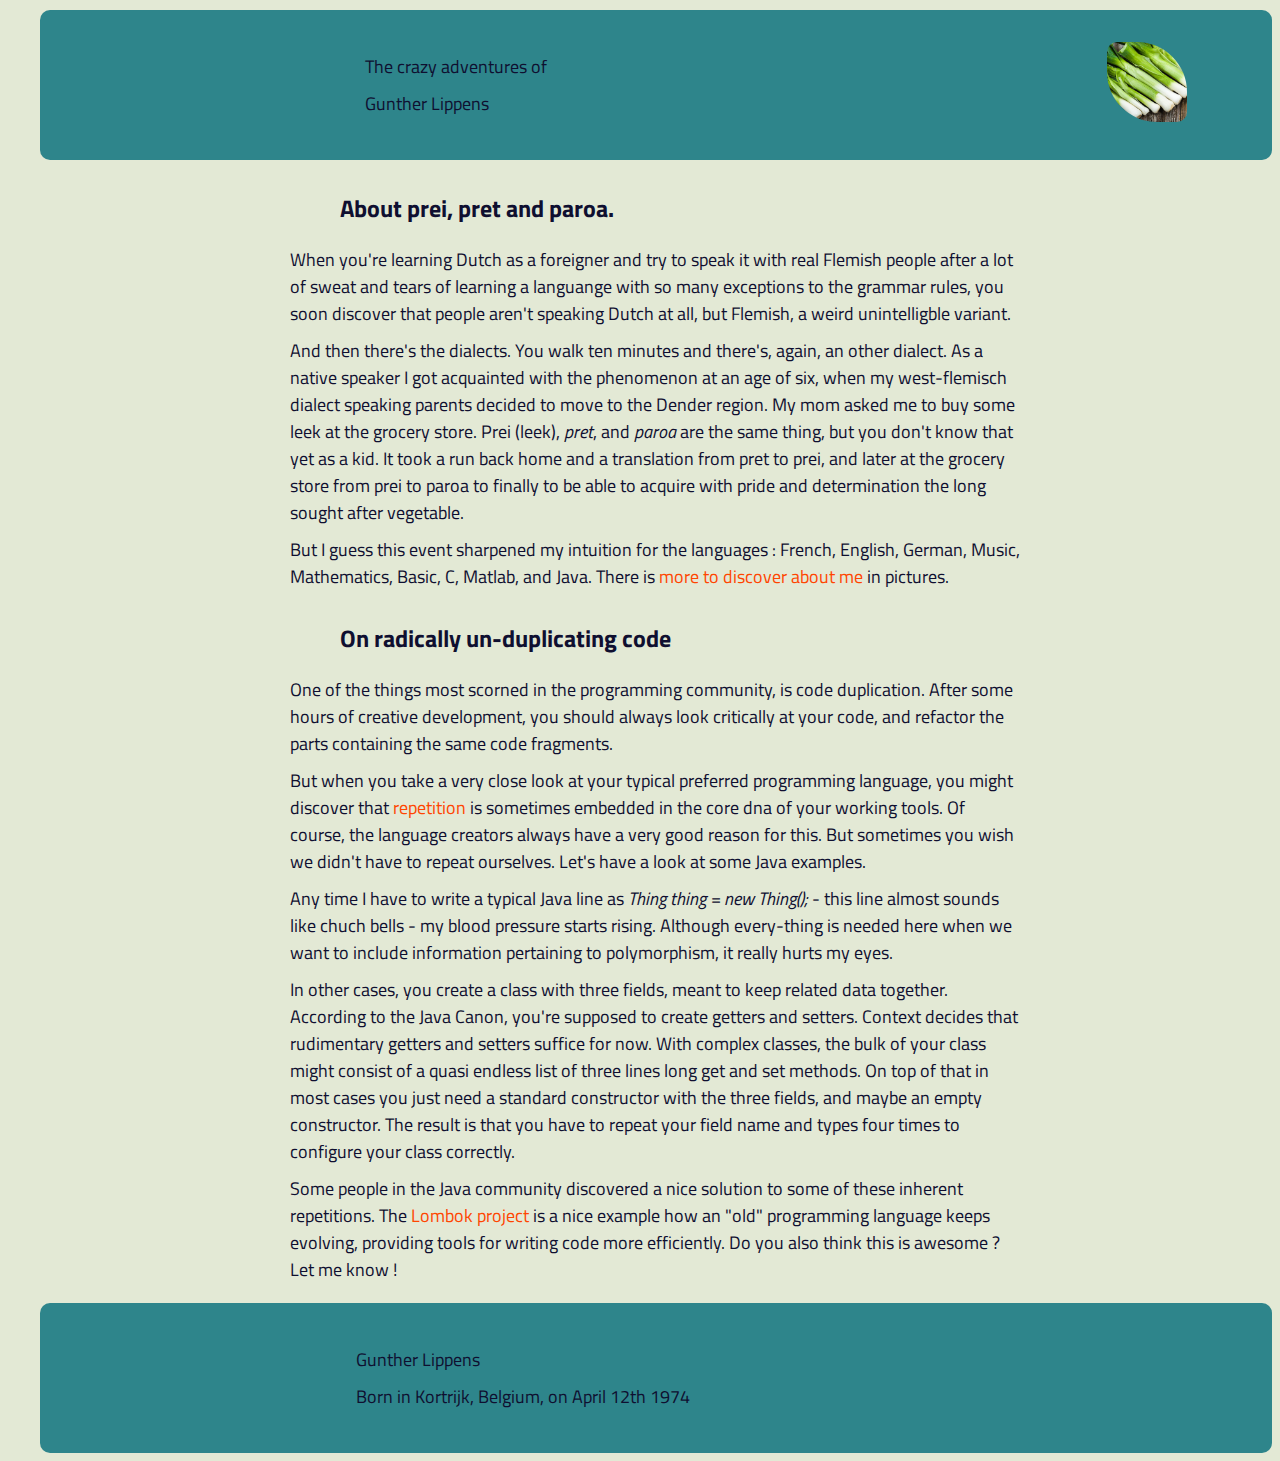
<file: index.html>
<!DOCTYPE html>
<html lang='en'>
    <head>
        <title>
            Gunther's site
        </title>
        <meta charset='UTF-8'/>
        <link rel='stylesheet' href='styles.css'/>
        <meta name='viewport'
          content='width=device-width, initial-scale=1.0, maximum-scale=1.0' />
        <link href='https://fonts.googleapis.com/css?family=Titillium Web' rel='stylesheet'>
    </head>
    <body>
        <a href="in-pictures.html">
            <header>
                <div class="upperpart">
                    <p class="title">The crazy adventures of </p>
                    <p class="title">Gunther Lippens</p>
                </div>
    
                <div class="upperpart">
                    
                </div>
                    
                <div class="upperpart-right">
                    <img src="img/prei.jpg" alt="">
                </div>
            </header>
        </a>


        <main class="main-articles">
            <article class="middlepart">
                <h2>About prei, pret and paroa.</h2>
                <p>
                    When you're learning Dutch as a foreigner 
                    and try to speak it with real Flemish people
                    after a lot of sweat and tears of learning a 
                    languange with so many exceptions to the grammar rules,
                    you soon discover that people aren't speaking Dutch at all,
                    but Flemish, a weird unintelligble variant. 
                </p><p>
                    And then there's 
                    the dialects. You walk ten minutes and there's, again, an other dialect.
                    As a native speaker I got acquainted with the phenomenon at an
                    age of six, when my west-flemisch dialect speaking parents 
                    decided to move to the Dender region. My mom asked me to buy some leek at 
                    the grocery store. Prei (leek), <em>pret</em>, and <em>paroa</em> are the 
                    same thing, but you don't know that yet as a kid. It took a run back home and 
                    a translation from pret to prei, and later at the grocery store from prei to paroa to finally to be able to 
                    acquire with pride and determination the long sought after vegetable.
                </p><p>    
                    But I guess this event
                    sharpened my intuition for the languages : French, English, German, Music, Mathematics,
                    Basic, C, Matlab, and Java. There is <a href="in-pictures.html"> more to discover about me </a> 
                    in pictures.
           
                </p>
            </article>
            <article class="middlepart">
                <h2>On radically un-duplicating code</h2>

                <p>
                    One of the things most scorned in the programming community, is code duplication.
                    After some hours of creative development, you should always look critically at your
                    code, and refactor the parts containing the same code fragments. 
                </p>
                <p>
                    But when you take a very close look at your typical preferred programming language,
                    you might discover that <a href="duplication.html">repetition</a>
                    is sometimes embedded in the core dna of your working
                    tools. Of course, the language creators always have a very good reason for this. But sometimes
                    you wish we didn't have to repeat ourselves. Let's have a look at some Java examples.
                </p>
                <p> 
                    Any time I have to write a typical Java line as <em>Thing thing = new Thing(); </em> - this line almost sounds like chuch bells -  my blood
                    pressure starts rising. Although every-thing is needed here when we want to include information
                    pertaining to polymorphism, it really hurts my eyes.  
                </p>
                <p>
                    In other cases, you create a class with three fields, meant to keep related data together.
                    According to the Java Canon, you're supposed to create getters and setters. Context decides that rudimentary
                    getters and setters suffice for now. With complex classes, the bulk of your class might consist
                    of a quasi endless list of three lines long get and set methods. On top of that in most cases you just need a standard constructor with the three fields, and maybe an empty constructor.
                    The result is that you have to repeat your field name and types four times to configure your class correctly. 
                </p>
                <p> Some people in the Java community discovered a nice solution to some of these inherent
                    repetitions. The <a href="https://projectlombok.org/">Lombok project</a>  is a nice example how an "old" programming language keeps evolving,
                    providing tools for writing code more efficiently. Do you also think this is awesome ? Let me know !
                </p>
            </article>
            

        </main>


        <a href="index.html">
        <footer>
            <div>
                <p>Gunther Lippens</p>
                <p>Born in Kortrijk, Belgium, on April 12th 1974</p>
                
 
 
             </div>
             <div>
 
             </div>
             <div>
 
             </div>

        </footer>
        </a>

    </body>
</html>
</file>
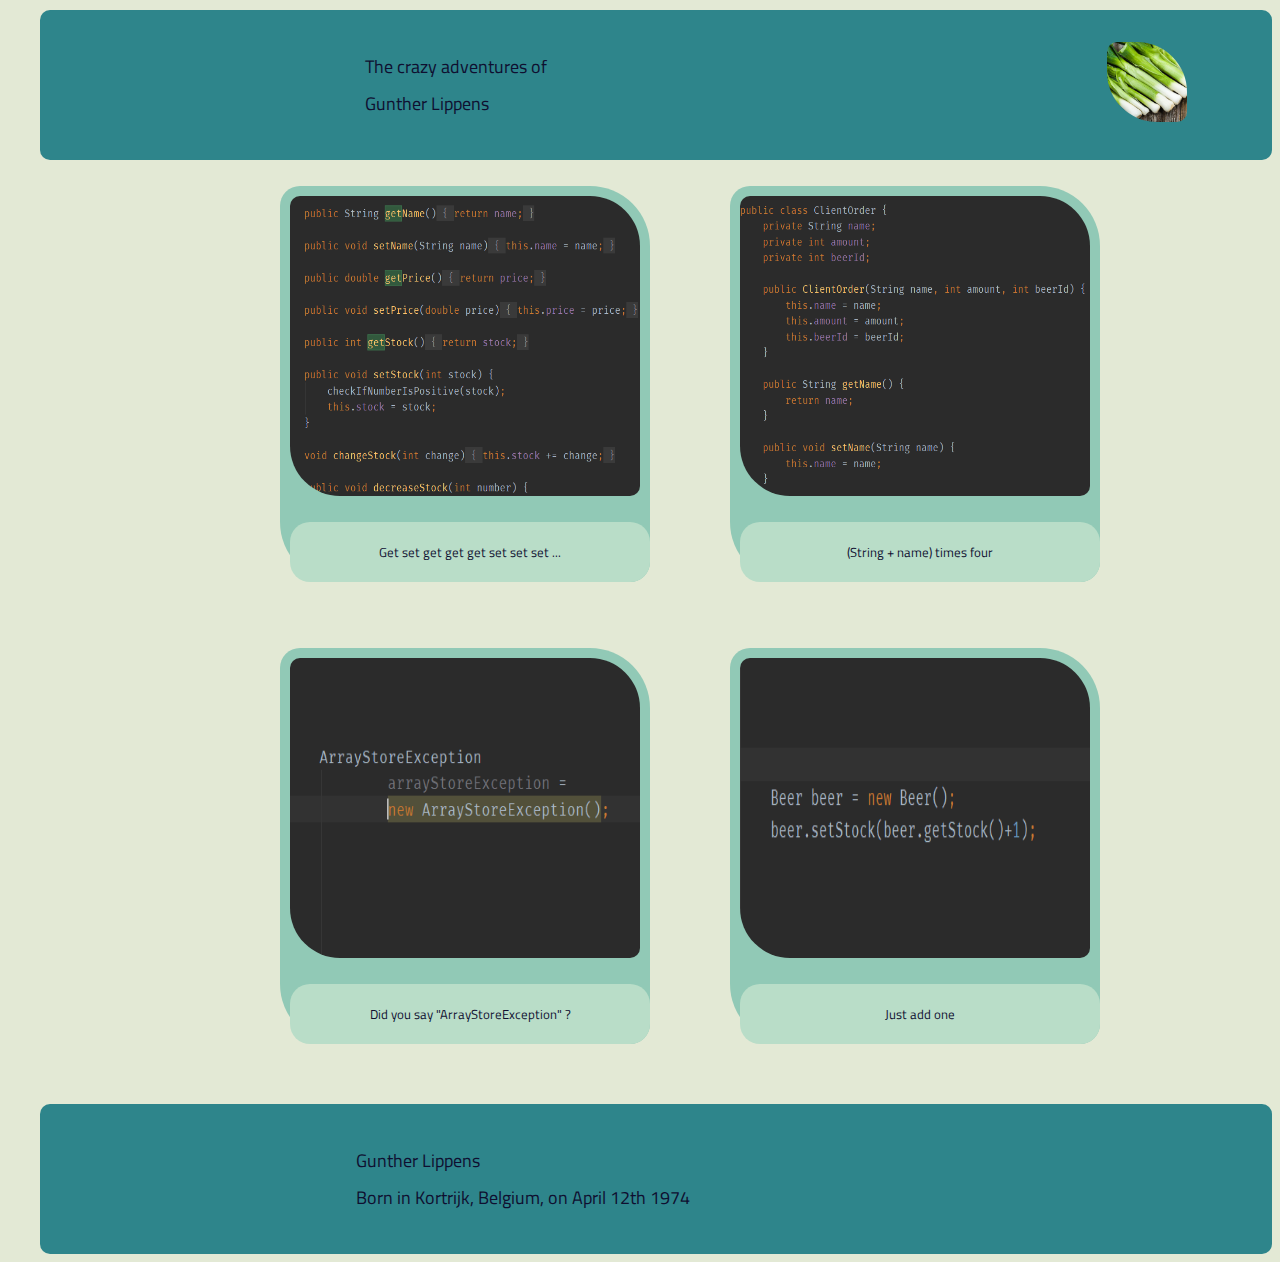
<file: duplication.html>
<!DOCTYPE html>
<html lang='en'>
    <head>
        <title>
            Gunther's site
        </title>
        <meta charset='UTF-8'/>
        <link rel='stylesheet' href='styles.css'/>
        <meta name='viewport'
          content='width=device-width, initial-scale=1.0, maximum-scale=1.0' />
          <link href='https://fonts.googleapis.com/css?family=Titillium Web' rel='stylesheet'>
    </head>
    <body>
        <a href="index.html">
            <header>
            
                <div class="upperpart">
                    <p class="title">The crazy adventures of</p>
                    <p class="title">Gunther Lippens</p>
                </div>
        
                <div class="upperpart">
                    
                </div>
                    
                <div class="upperpart-right">
                    <img src="img/prei.jpg" alt="">
                </div>
            </header>
        </a>
        <div class="duplicates">
            <main>
                <section class="middle-part">
                    <figure>
                        <img src="img/code-get-set.PNG" alt="Too many times get and set">
                        <figcaption>Get set get get get set set set ... </figcaption>      
                    </figure>
                </section>
                <section class="middle-part">
                    <figure>
                        <img src="img/code-field-constructor-get-set.PNG" alt="String name times four">
                        <figcaption>(String + name) times four</figcaption>      
                    </figure>
                </section>
     
                <section class="middle-part">
                    <figure>
                        <img src="img/code-new.PNG" alt="Three times the same thing">
                        <figcaption> Did you say "ArrayStoreException" ? </figcaption>      
                    </figure>
                </section>
                <section class="middle-part">
                    <figure>
                        <img src="img/code-increment.PNG" alt="Many characters just to increment by one">
                        <figcaption>Just add one </figcaption>      
                    </figure>
                </section>   
            </main>
        </div>
        
        <a href="index.html">
        <footer>
            <div>
               <p>Gunther Lippens</p>
               <p>Born in Kortrijk, Belgium, on April 12th 1974</p>
               


            </div>
            <div>

            </div>
            <div>

            </div>

        </footer>
        </a>

    </body>
</html>
</file>
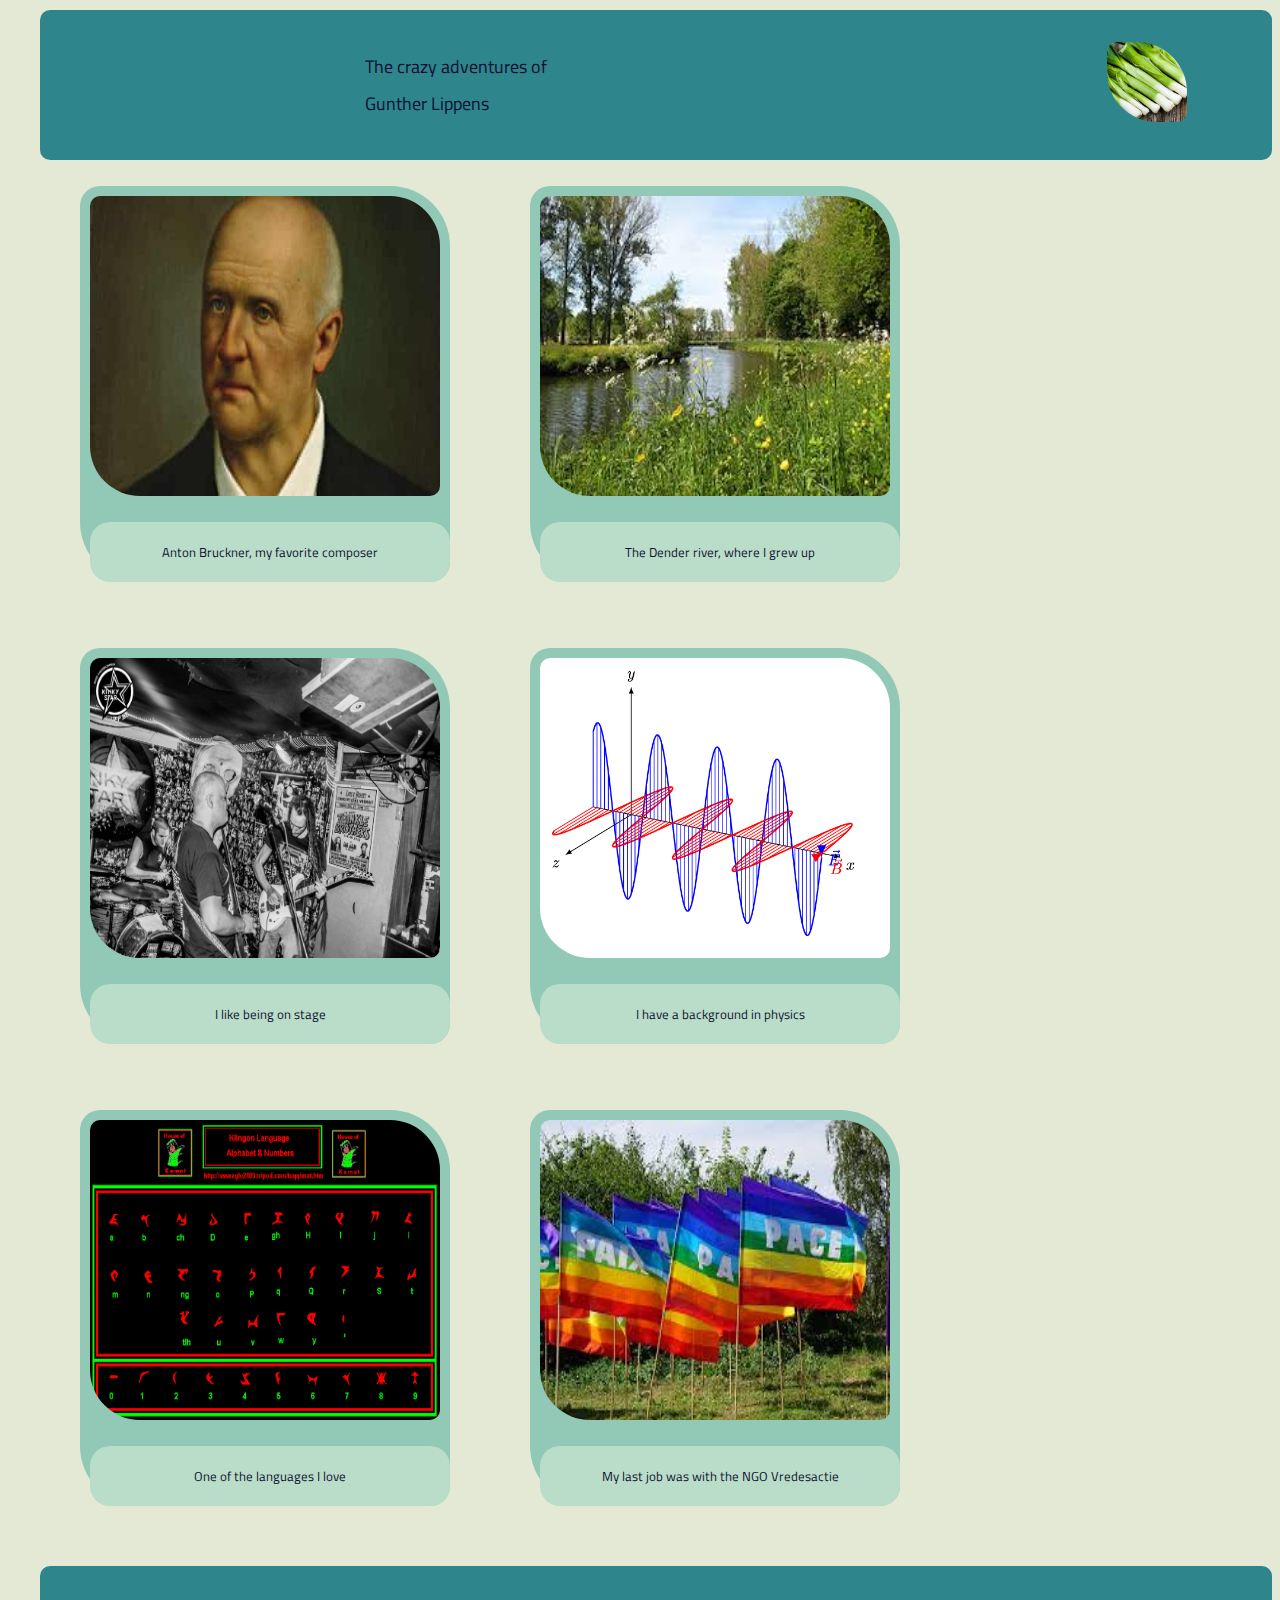
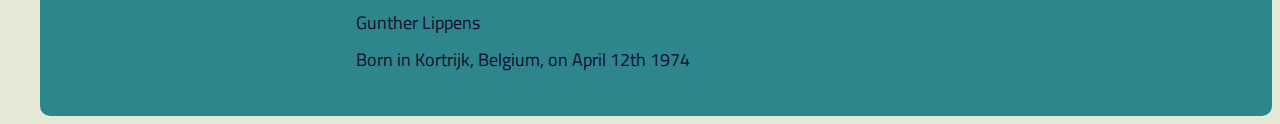
<file: in-pictures.html>
<!DOCTYPE html>
<html lang='en'>
    <head>
        <title>
            Gunther's site
        </title>
        <meta charset='UTF-8'/>
        <link rel='stylesheet' href='styles.css'/>
        <meta name='viewport'
          content='width=device-width, initial-scale=1.0, maximum-scale=1.0' />
          <link href='https://fonts.googleapis.com/css?family=Titillium Web' rel='stylesheet'>
    </head>
    <body>
        <a href="index.html">
            <header>
                <div class="upperpart">
                    <p class="title">The crazy adventures of </p>
                    <p class="title">Gunther Lippens</p>
                </div>
        
                <div class="upperpart">
                    
                </div>
                    
                <div class="upperpart-right">
                    <img src="img/prei.jpg" alt="">
                </div>
                
            </header>   
        </a>





        <main>
            
                <section class="middle-part">
                    <figure>
                        <img src="img/bruckner.jpg" alt="My favorite composer">
                        <figcaption>Anton Bruckner, my favorite composer</figcaption>      
                    </figure>
                </section>
                <section class="middle-part">
                    <figure>
                        <img src="img/dender.jpg" alt="The Dender river was always close when I grew up">
                        <figcaption>The Dender river, where I grew up</figcaption>      
                    </figure>
                </section>
                <section class="middle-part">
                    <figure>
                        <img src="img/metal.jpg" alt="I like being on stage">
                        <figcaption>I like being on stage</figcaption>      
                    </figure>
                </section>
                <section class="middle-part">
                    <figure>
                        <img src="img/em-wave.gif" alt="I have a background in physics">
                        <figcaption>I have a background in physics</figcaption>      
                    </figure>
                </section>
                <section class="middle-part">
                    <figure>
                        <img src="img/klingon.gif" alt="One of the more obscure languages I love">
                        <figcaption>One of the languages I love</figcaption>      
                    </figure>
                </section>
                <section class="middle-part">
                    <figure>
                        <img src="img/peace.jpg" alt="One of the more obscure languages I love">
                        <figcaption> My last job was with the NGO Vredesactie</figcaption>      
                    </figure>
                </section>
            
            




        </main>
        <a href="index.html">
        <footer>
            <div>
                <p>Gunther Lippens</p>
                <p>Born in Kortrijk, Belgium, on April 12th 1974</p>
                
 
 
             </div>
             <div>
 
             </div>
             <div>
 
             </div>

        </footer>
        </a>

    </body>
</html>
</file>
<file: styles.css>
* {
    color:rgb(15, 15, 48);
    font-family:'Titillium Web';
}

main {
    display : flex;
    justify-content:flex-start;
    flex-direction:column;
}



body {
    background-color: rgb(227, 233, 213);
    margin-left : 40px; 
}

figure {
    background-color: rgb(145, 201, 182);
    border-radius: 20px 60px 20px 60px;
}

img {
    width:250px;
    height: 250px;
    border-radius: 20px 60px 20px 60px;
    padding:10px;
}

figcaption {
    padding:20px;
    margin : 10px 0px 50px 10px;
    background-color:rgb(185, 221, 200);
    border-radius: 20px;
    text-align: center;
    font-size:small;
}

h2 {
    margin:20px;
}

p {
    font:verdana;
    font-size:small;
    margin:10px 10px;
}

.middlepart {

}



.upperpart-right img {
    width: 80px;
    height: 80px;
}

a {
    text-decoration: none !important;
    color:orangered;
}


header, footer {
    height: 150px;
    background : rgb(46, 133, 139);
    display:flex;
    justify-content: space-around;
    align-items: center;
    font-size: large;
    color:rgb(199, 224, 217);
    border-radius:10px;
}

@media only screen and (min-width : 680px) and (max-width:799px){
    figcaption {
        width:250px;
    }
}

@media only screen and (min-width : 800px) {

    main {
        display : flex;
        justify-content:flex-start;
        flex-direction:row;
        flex-wrap : wrap;
    }

    img {
        width:350px;
        height: 300px;
        border-radius: 20px 60px 20px 60px;
    }

    header {
        margin:10px auto;
    }

    main {
        margin:10px auto;
    }

    .main-articles {
        display:flex;
        justify-content:space-between;
        flex-direction:row;
        flex-wrap:wrap;
    }

    p {
        font:verdana;
        font-size:large;
        margin:10px 250px;
    }

    h2 {
        margin-left:300px;
    }

    .duplicates {
        margin-left:200px;
    }
}
</file>
